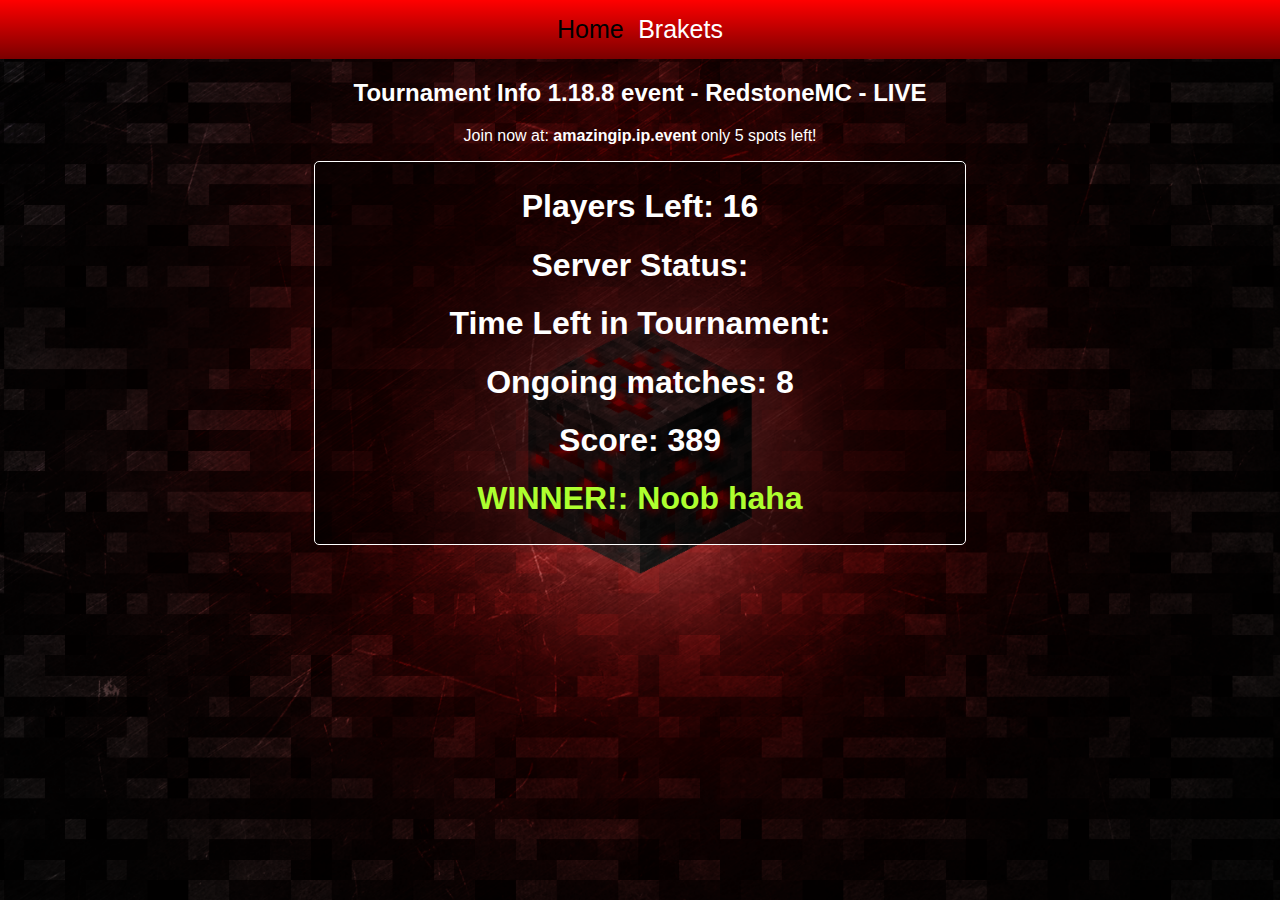
<file: index.html>
<!DOCTYPE html>
<html lang="en">
<head>
    <meta charset="UTF-8">
    <meta name="viewport" content="width=device-width, initial-scale=1.0">
    <link rel="stylesheet" href="style.css">
    <title>Tournament Bracket 1.18.8 event - RedstoneMC - LIVE</title>
</head>
<body>
    <nav class="nav">
        <a href="index.html" class="navLink" style="color: black;">Home</a>
        <a href="live/bracket.html" class="navLink">Brakets</a>
    </nav>
    <h2 style="text-align: center;">Tournament Info 1.18.8 event - RedstoneMC - LIVE</h2>
    <p style="text-align: center;">Join now at: <b>amazingip.ip.event</b> only 5 spots left!</p>
    <div class="conatins">
        <h1 id="playersLeft">Players Left: </h1>
        <h1 id="serverStatus">Server Status: </h1>
        <h1>Time Left in Tournament: </h1>
        <h1 id="timeLeft" style="color: rgb(102, 255, 0);"></h1>
        <h1 id="ongooMatch">Ongoing matches: 8</h1>
        <h1 id="score">Score: 389</h1>
        <h1 style="color: greenyellow;">WINNER!: Noob haha</h1>
    </div>
    <script src="script.js"></script>
</body>
</html>
</file>
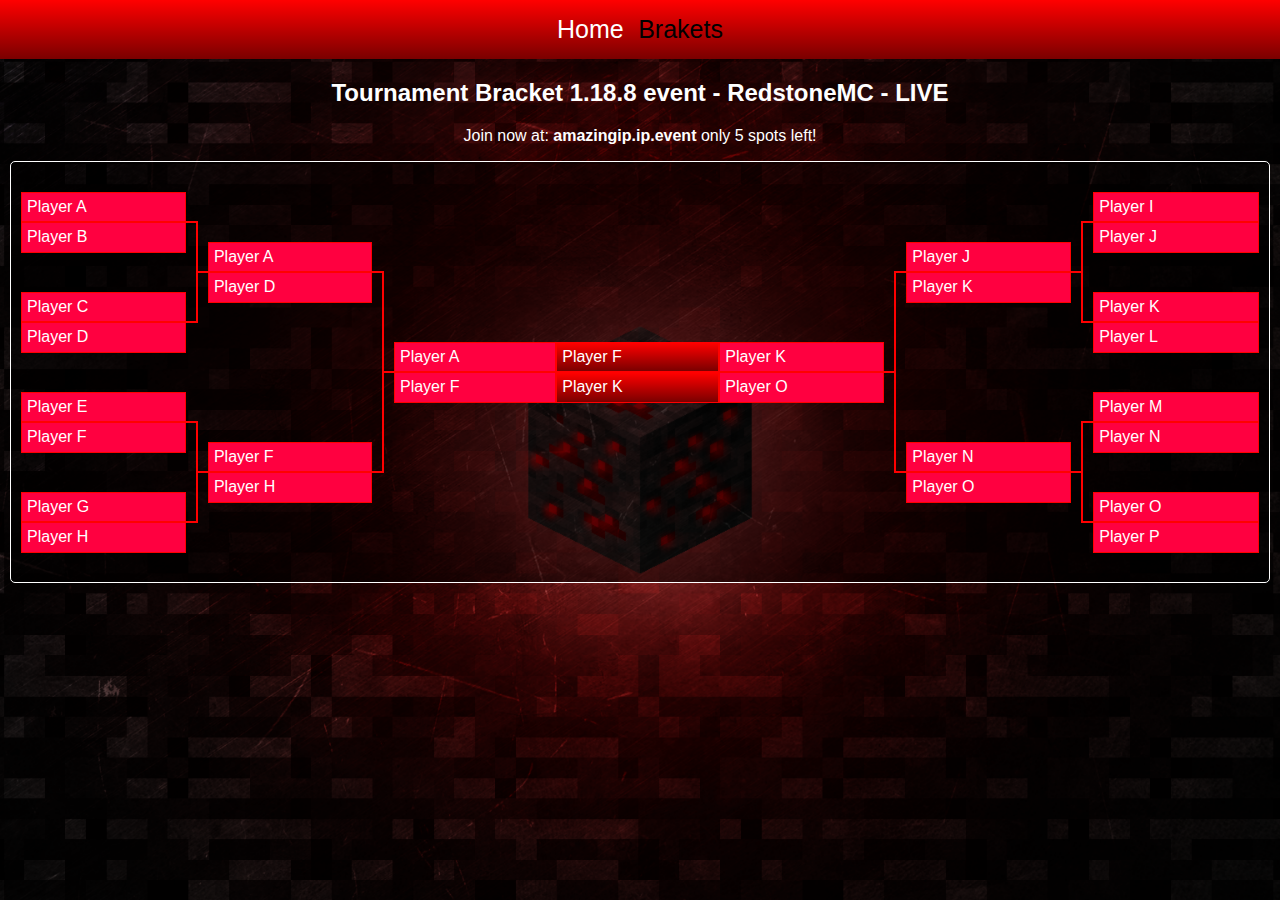
<file: live/bracket.html>
<!DOCTYPE html>
<html lang="en">
<head>
    <meta charset="UTF-8">
    <meta name="viewport" content="width=device-width, initial-scale=1.0">
    <link rel="stylesheet" href="/style.css">
    <title>Tournament Bracket 1.18.8 event - RedstoneMC - LIVE</title>
</head>
<body>
    <nav class="nav">
        <a href="/index.html" class="navLink">Home</a>
        <a href="bracket.html" style="color: black" class="navLink">Brakets</a>
    </nav>
    <h2 style="text-align: center;">Tournament Bracket 1.18.8 event - RedstoneMC - LIVE</h2>
    <p style="text-align: center;">Join now at: <b>amazingip.ip.event</b> only 5 spots left!</p>
    <div class="container conatins2">
        <div class="bracket forward">
            <div class="round">
                <div class="match">
                    <div class="Player"><span>Player A</span></div>
                    <div class="Player"><span>Player B</span></div>
                </div>
                <div class="match">
                    <div class="Player"><span>Player C</span></div>
                    <div class="Player"><span>Player D</span></div>
                </div>
                <div class="match">
                    <div class="Player"><span>Player E</span></div>
                    <div class="Player"><span>Player F</span></div>
                </div>
                <div class="match">
                    <div class="Player"><span>Player G</span></div>
                    <div class="Player"><span>Player H</span></div>
                </div>
            </div>
            <div class="round">
                <div class="match">
                    <div class="Player"><span>Player A</span></div>
                    <div class="Player"><span>Player D</span></div>
                </div>
                <div class="match">
                    <div class="Player"><span>Player F</span></div>
                    <div class="Player"><span>Player H</span></div>
                </div>
            </div>
            <div class="round">
                <div class="match">
                    <div class="Player"><span>Player A</span></div>
                    <div class="Player"><span>Player F</span></div>
                </div>
            </div>
        </div>
        <div class="bracket final">
            <div class="round">
                <div class="match third">
                    <div class="Player"><span>Player F</span></div>
                    <div class="Player"><span>Player K</span></div>
                </div>
            </div>
        </div>
        <div class="bracket reverse">
            <div class="round">
                <div class="match">
                    <div class="Player"><span>Player I</span></div>
                    <div class="Player"><span>Player J</span></div>
                </div>
                <div class="match">
                    <div class="Player"><span>Player K</span></div>
                    <div class="Player"><span>Player L</span></div>
                </div>
                <div class="match">
                    <div class="Player"><span>Player M</span></div>
                    <div class="Player"><span>Player N</span></div>
                </div>
                <div class="match">
                    <div class="Player"><span>Player O</span></div>
                    <div class="Player"><span>Player P</span></div>
                </div>
            </div>
            <div class="round">
                <div class="match">
                    <div class="Player"><span>Player J</span></div>
                    <div class="Player"><span>Player K</span></div>
                </div>
                <div class="match">
                    <div class="Player"><span>Player N</span></div>
                    <div class="Player"><span>Player O</span></div>
                </div>
            </div>
            <div class="round">
                <div class="match">
                    <div class="Player"><span>Player K</span></div>
                    <div class="Player"><span>Player O</span></div>
                </div>
            </div>
        </div>
    </div>
</body>
</html>
</file>
<file: style.css>
body {
    background: url(img/bg2\ test.png);
    background-position: center center;
    background-repeat: no-repeat;
    background-attachment: fixed;
    background-size: cover;
    background-color: red;
    color: white;
    margin: 0;
    font-family: 'Franklin Gothic Medium', 'Arial Narrow', Arial, sans-serif;
}

.container {
    display: flex;
    --bracket-line-color: #ff0000;
    --bracket-line-width: 2px;
    --bracket-line-width-half: calc(var(--bracket-line-width) / 2);
    --bracket-match-border-width: 2px;
    --bracket-match-bg-color: #ff0040;
    --bracket-match-font-color: #fff;
    --bracket-Player-margin: 10px;
    --bracket-Player-height: 30px;
    --bracket-match-margin: 20px;
    --bracket-match-height: calc(var(--bracket-match-margin) * 2 + var(--bracket-Player-height) * 2);
}

.bracket {
    display: flex;
    flex: 3 1 auto;
}

.bracket.reverse {
    flex-direction: row-reverse;
}

.bracket.final {
    flex-grow: 1;
}

.round, .match {
    display: flex;
    flex-direction: column;
}

.round, .match, .Player {
    position: relative;
    box-sizing: border-box;
}

.round {
    flex: 1 1 auto;
    justify-content: space-around;
}

.round > h3 {
    position: absolute;
    width: 100%;
    text-align: center;
    top: 0;
}

.match {
    margin: var(--bracket-match-margin) 0;
    justify-content: center;
}

.match > h3 {
    position: absolute;
    width: 100%;
    text-align: center;
    top: calc(var(--bracket-Player-height) * -1);
}

.round:nth-child(2) .match {
    height: calc(var(--bracket-match-height) + var(--bracket-line-width));
    max-height: calc(var(--bracket-match-height) + var(--bracket-line-width));
}

.round:nth-child(3) .match {
    height: calc(var(--bracket-match-height) * 2 + var(--bracket-line-width));
    max-height: calc(var(--bracket-match-height) * 2 + var(--bracket-line-width));
}

.bracket.forward .round:nth-child(2) .match, .bracket.forward .round:nth-child(3) .match {
    border-left: var(--bracket-line-width) solid var(--bracket-line-color);
}

.bracket.reverse .round:nth-child(2) .match, .bracket.reverse .round:nth-child(3) .match {
    border-right: var(--bracket-line-width) solid var(--bracket-line-color);
}

.Player {
    height: var(--bracket-Player-height);
    max-height: var(--bracket-Player-height);
}

.Player:first-child {
    border-bottom: var(--bracket-line-width-half) solid var(--bracket-line-color);
}

.Player:last-child {
    border-top: var(--bracket-line-width-half) solid var(--bracket-line-color);
}

.Player span {
    display: flex;
    color: var(--bracket-match-font-color);
    background: var(--bracket-match-bg-color);
    margin: 0 var(--bracket-Player-margin);
    padding: 5px;
    box-sizing: border-box;
    border: var(--bracket-line-width-half) solid var(--bracket-line-color);
    height: var(--bracket-Player-height);
}

.Player:last-child span {
    border-top: 0;
}

.bracket.forward .round:nth-child(1) .Player span, .bracket.reverse .round:nth-child(3) .Player span {
    margin-left: 0;
}

.bracket.reverse .round:nth-child(1) .Player span, .bracket.forward .round:nth-child(3) .Player span {
    margin-right: 0;
}

.bracket.reverse .round:nth-child(1) .Player span {
    margin-left: var(--bracket-Player-margin);
}

.match.third .Player span, .match.final .Player span {
    margin: 0;
    background: rgb(122,0,0);
    background: linear-gradient(0deg, rgba(122,0,0,1) 0%, rgba(255,0,0,1) 100%);
}


.nav {
    background: #ff0040;
    background: linear-gradient(0deg, rgba(122,0,0,1) 0%, rgba(255,0,0,1) 100%);
    padding: 15px;
    text-align: center;
}

.navLink {
    text-decoration: none;
    color: white;
    font-size: 25px;
    margin: 5px;
}

.navLink:hover {
    color: rgb(0, 0, 0);
    transition: 0.5s;
}


h1 {
    text-align: center;
}

.conatins {
    background-color: rgba(0, 0, 0, 0.562);
    margin: auto;
    width: 50vw;
    display: block;
    padding: 5px;
    border: 1px solid white;
    border-radius: 5px;
}


.conatins2 {
    background-color: rgba(0, 0, 0, 0.562);
    padding: 10px;
    margin: 10px;
    border: 1px solid white;
    border-radius: 5px;
}
</file>
